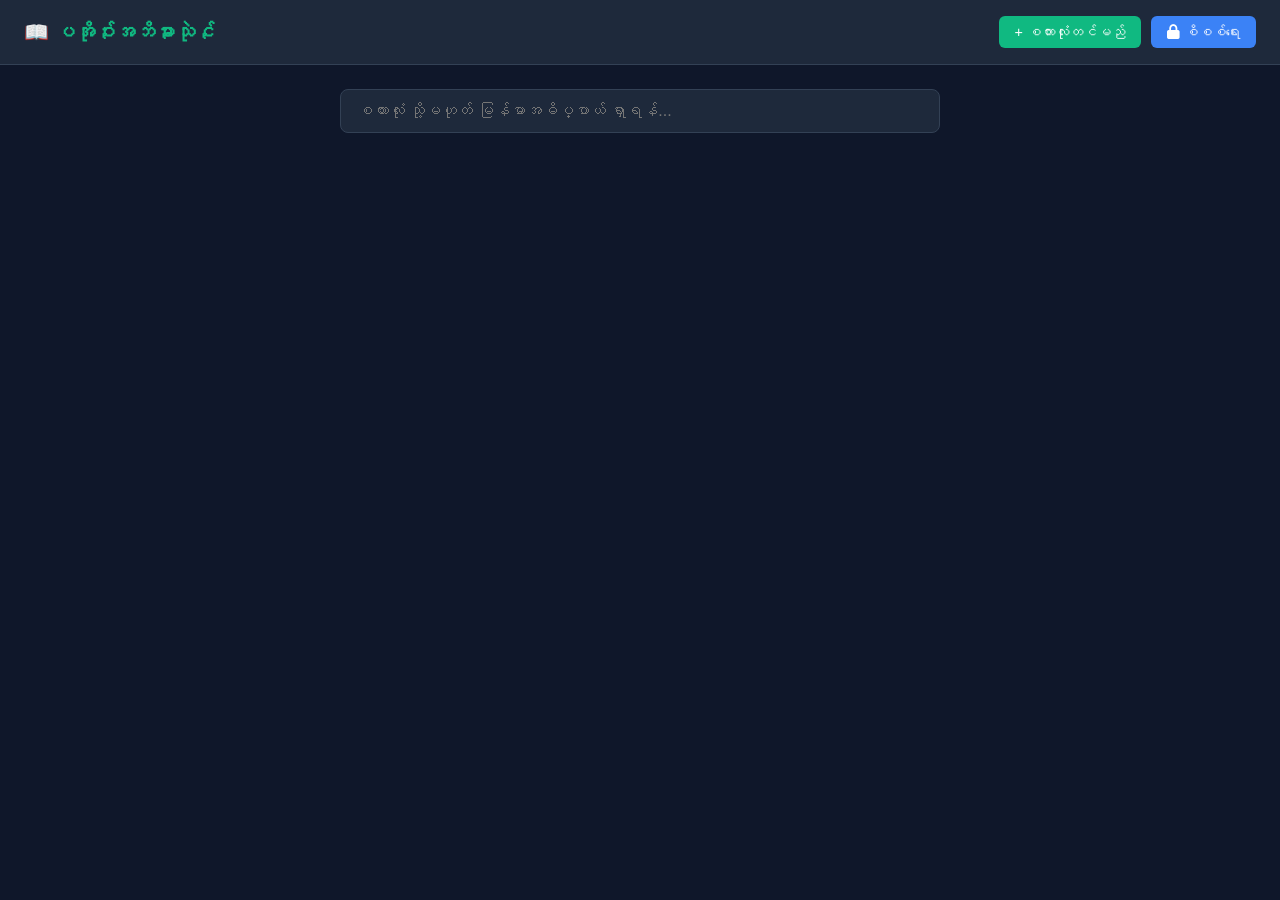
<file: index.html>
<!DOCTYPE html>
<html lang="my">
<head>
  <meta charset="UTF-8">
  <meta name="viewport" content="width=device-width, initial-scale=1.0">
  <title>ပအိုဝ်ႏအဘိဓာႏသုဲင်ꩻ</title>
  <link rel="stylesheet" href="https://cdnjs.cloudflare.com/ajax/libs/font-awesome/6.4.0/css/all.min.css">
  <style>
    :root {
      --bg-main: #0f172a;
      --card-bg: #1e293b;
      --text-main: #f8fafc;
      --text-sub: #94a3b8;
      --primary: #10b981;
      --border: #334155;
    }
    body { background-color: var(--bg-main); color: var(--text-main); font-family: sans-serif; margin: 0; padding: 0; }
    header { display: flex; justify-content: space-between; align-items: center; padding: 1rem 1.5rem; background: var(--card-bg); border-bottom: 1px solid var(--border); }
    h1 { font-size: 1.25rem; margin: 0; color: var(--primary); }
    .container { max-width: 600px; margin: auto; padding: 1.5rem; }
    .search-box { width: 100%; padding: 0.75rem 1rem; border-radius: 8px; border: 1px solid var(--border); background: var(--card-bg); color: var(--text-main); font-size: 1rem; margin-bottom: 1.5rem; box-sizing: border-box; }
    .word-card { background: var(--card-bg); border: 1px solid var(--border); border-radius: 10px; padding: 1rem; margin-bottom: 1rem; }
    .word-pao { font-size: 1.2rem; font-weight: bold; color: var(--primary); margin: 0 0 5px 0; }
    .badge { background: rgba(16, 185, 129, 0.15); color: var(--primary); padding: 2px 8px; border-radius: 4px; font-size: 0.8rem; }
    .btn { background: var(--primary); color: #fff; border: none; padding: 0.5rem 1rem; border-radius: 6px; cursor: pointer; text-decoration: none; display: inline-block; font-size: 0.9rem; }
    .nav-links { display: flex; gap: 10px; align-items: center; }
  </style>
</head>
<body>

  <header>
    <h1>📖 ပအိုဝ်ႏအဘိဓာႏသုဲင်ꩻ</h1>
    <div class="nav-links">
      <button class="btn" onclick="openAddModal()">+ စကားလုံးတင်မည်</button>
      <a href="dashboard.html" class="btn" style="background: #3b82f6;"><i class="fa-solid fa-lock"></i> စိစစ်ရေး</a>
    </div>
  </header>

  <div class="container">
    <input type="text" id="searchInput" class="search-box" placeholder="စကားလုံး သို့မဟုတ် မြန်မာအဓိပ္ပာယ် ရှာရန်..." oninput="renderViewerWords()">
    <div id="wordListDisplay"></div>
  </div>

  <!-- စကားလုံးတင်သွင်းရန် Modal -->
  <div id="addWordModal" style="display:none; position:fixed; inset:0; background:rgba(0,0,0,0.7); align-items:center; justify-content:center; padding:1rem;">
    <div style="background:var(--card-bg); padding:1.5rem; border-radius:12px; width:100%; max-width:450px; border:1px solid var(--border);">
      <h3>စကားလုံးအသစ် တင်သွင်းရန်</h3>
      <form onsubmit="handleContributorSubmit(event)">
        <input type="text" id="cName" placeholder="တင်သွင်းသူ နာမည်" class="search-box" required style="margin-bottom:10px;">
        <input type="text" id="cPao" placeholder="ပအိုဝ်ႏစကားလုံး" class="search-box" required style="margin-bottom:10px;">
        <input type="text" id="cType" placeholder="စကားလုံးအမျိုးအစား (ဥပမာ- နាមဝိသေသန)" class="search-box" required style="margin-bottom:10px;">
        <input type="text" id="cMeaning" placeholder="မြန်မာအဓိပ္ပာယ်" class="search-box" required style="margin-bottom:10px;">
        <input type="text" id="cExample" placeholder="သုံးစွဲပုံ ဥပမာ (လိုလျှင်)" class="search-box" style="margin-bottom:15px;">
        <div style="display:flex; justify-content:flex-end; gap:10px;">
          <button type="button" class="btn" style="background:#64748b;" onclick="closeModal('addWordModal')">ပိတ်မည်</button>
          <button type="submit" class="btn">ပေးပို့မည်</button>
        </div>
      </form>
    </div>
  </div>

  <div id="toastMsg" style="display:none; position:fixed; bottom:20px; left:50%; transform:translateX(-50%); background:#10b981; color:#fff; padding:10px 20px; border-radius:8px;"></div>

  <script>
    function openAddModal() { document.getElementById('addWordModal').style.display = 'flex'; }
    function closeModal(id) { document.getElementById(id).style.display = 'none'; }
  </script>
  <script type="module" src="js/app.js"></script>
</body>
</html>
</file>
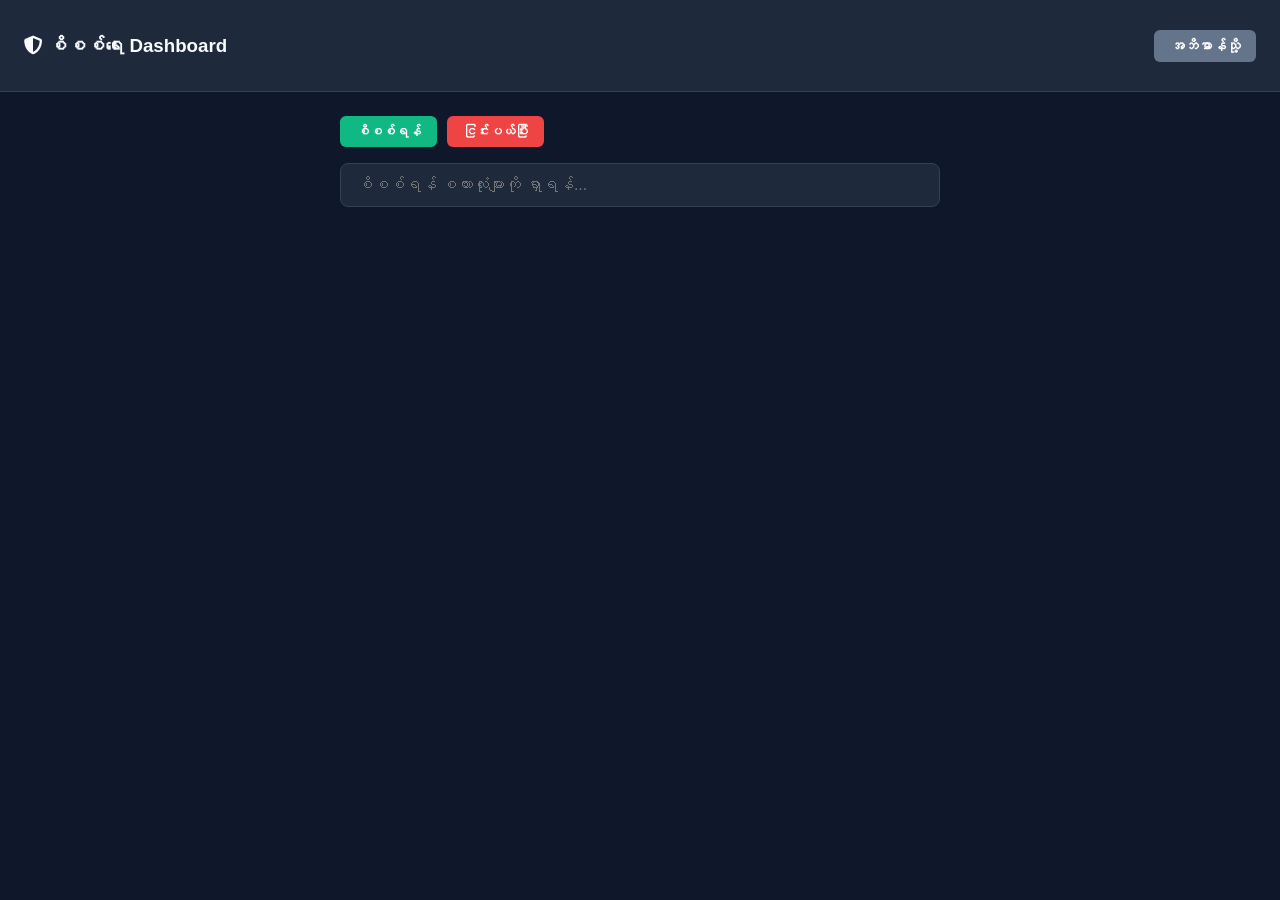
<file: dashboard.html>
<!DOCTYPE html>
<html lang="my">
<head>
  <meta charset="UTF-8">
  <meta name="viewport" content="width=device-width, initial-scale=1.0">
  <title>စိစစ်ရေး Dashboard - ပအိုဝ်ႏအဘိဓာန်</title>
  <link rel="stylesheet" href="https://cdnjs.cloudflare.com/ajax/libs/font-awesome/6.4.0/css/all.min.css">
  <style>
    :root {
      --bg-main: #0f172a;
      --card-bg: #1e293b;
      --text-main: #f8fafc;
      --text-sub: #94a3b8;
      --primary: #10b981;
      --warning: #f59e0b;
      --danger: #ef4444;
      --border: #334155;
    }
    body { background-color: var(--bg-main); color: var(--text-main); font-family: sans-serif; margin: 0; padding: 0; }
    header { display: flex; justify-content: space-between; align-items: center; padding: 1rem 1.5rem; background: var(--card-bg); border-bottom: 1px solid var(--border); }
    .container { max-width: 600px; margin: auto; padding: 1.5rem; }
    .search-box { width: 100%; padding: 0.75rem 1rem; border-radius: 8px; border: 1px solid var(--border); background: var(--card-bg); color: var(--text-main); font-size: 1rem; margin-bottom: 1.5rem; box-sizing: border-box; }
    .word-card { background: var(--card-bg); border: 1px solid var(--border); border-radius: 10px; padding: 1rem; margin-bottom: 1rem; }
    .word-pao { font-size: 1.2rem; font-weight: bold; color: var(--primary); margin: 0 0 5px 0; }
    .badge { background: rgba(16, 185, 129, 0.15); color: var(--primary); padding: 2px 8px; border-radius: 4px; font-size: 0.8rem; }
    .btn { border: none; padding: 0.5rem 1rem; border-radius: 6px; cursor: pointer; color: #fff; font-weight: bold; }
    .btn-success { background: var(--primary); }
    .btn-warning { background: var(--warning); }
    .btn-danger { background: var(--danger); }
  </style>
</head>
<body>

  <header>
    <h3><i class="fa-solid fa-shield-halved"></i> စိစစ်ရေး Dashboard</h3>
    <a href="index.html" class="btn" style="background:#64748b; text-decoration:none; font-size:0.9rem;">အဘိဓာန်သို့</a>
  </header>

  <div class="container">
    <div style="display:flex; gap:10px; margin-bottom:1rem;">
      <button class="btn btn-success" onclick="switchTab('pending')" id="tabPending">စိစစ်ရန်</button>
      <button class="btn btn-danger" onclick="switchTab('rejected')" id="tabRejected">ငြင်းပယ်ပြီး</button>
    </div>

    <!-- Pending Queue -->
    <div id="pendingSection">
      <input type="text" id="modSearchInput" class="search-box" placeholder="စိစစ်ရန် စကားလုံးများကို ရှာရန်..." oninput="renderModQueue()">
      <div id="modPendingList"></div>
    </div>

    <!-- Rejected Queue -->
    <div id="rejectedSection" style="display:none;">
      <input type="text" id="rejectedSearchInput" class="search-box" placeholder="ငြင်းပယ်ထားသော စကားလုံးများကို ရှာရန်..." oninput="renderRejectedQueue()">
      <div id="rejectedList"></div>
    </div>
  </div>

  <div id="toastMsg" style="display:none; position:fixed; bottom:20px; left:50%; transform:translateX(-50%); background:#10b981; color:#fff; padding:10px 20px; border-radius:8px;"></div>

  <script>
    function switchTab(tab) {
      document.getElementById('pendingSection').style.display = tab === 'pending' ? 'block' : 'none';
      document.getElementById('rejectedSection').style.display = tab === 'rejected' ? 'block' : 'none';
      if(tab === 'pending') renderModQueue();
      if(tab === 'rejected') renderRejectedQueue();
    }
  </script>
  <script type="module" src="js/app.js"></script>
</body>
</html>
</file>
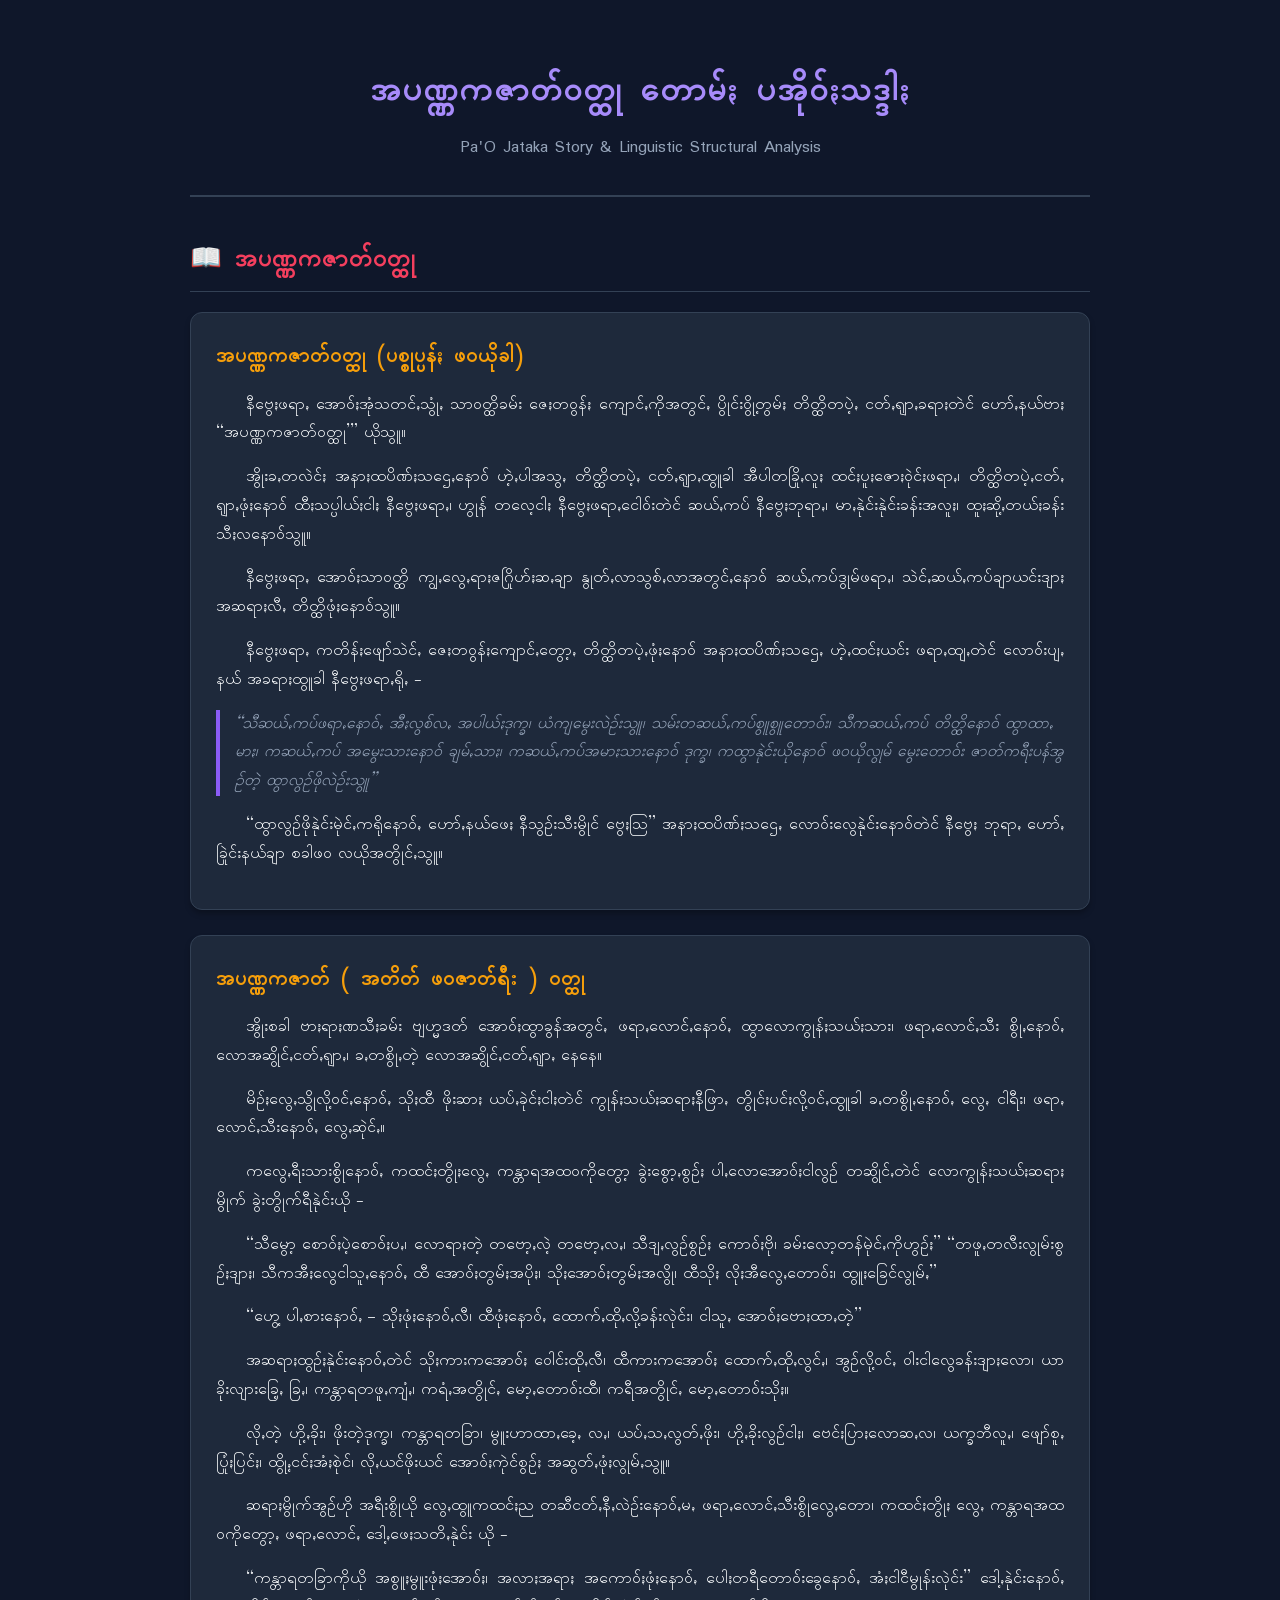
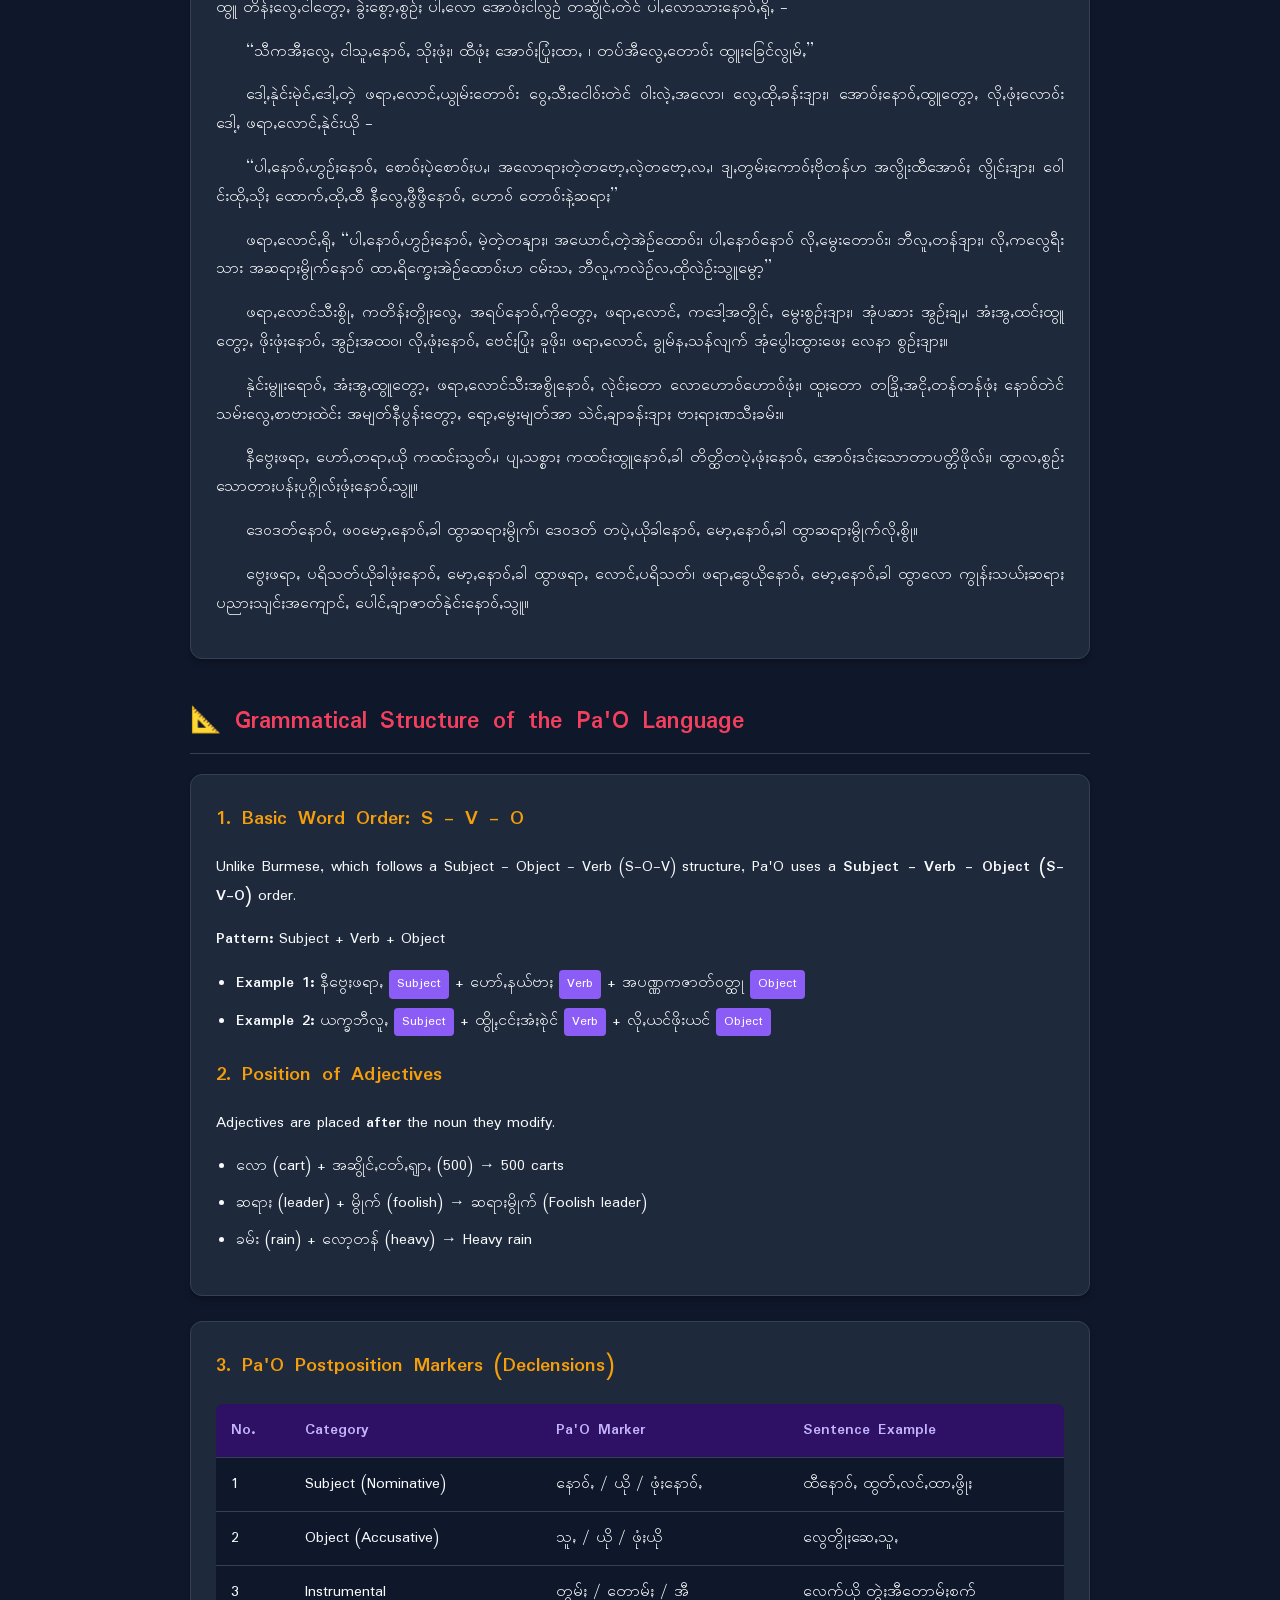
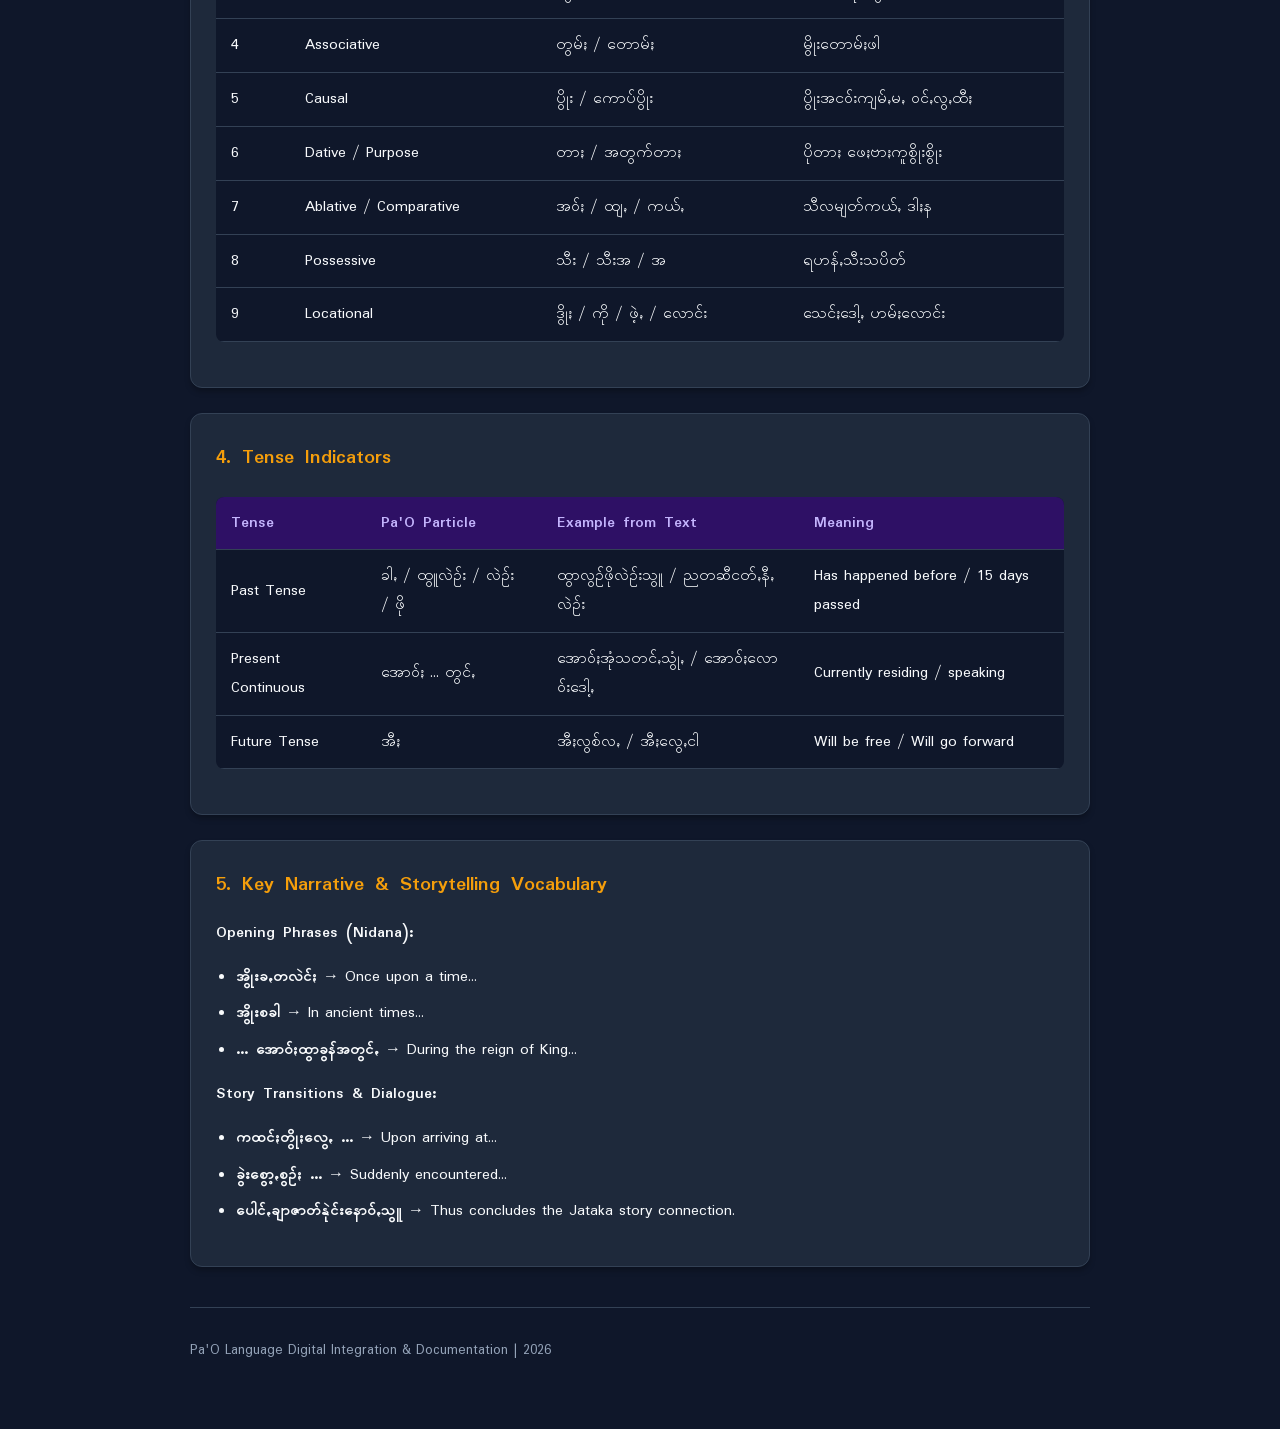
<file: lek/jat.html>
<!DOCTYPE html>
<html lang="blk">
<head>
    <meta charset="UTF-8">
    <meta name="viewport" content="width=device-width, initial-scale=1.0">
    <title>အပဏ္ဏကဇာတ်ဝတ္ထု တောမ်ႏ ပအိုဝ်ႏဘာႏသာႏသဒ္ဒါႏ</title>
    <link href="https://fonts.googleapis.com/css2?family=Padauk:wght@400;700&display=swap" rel="stylesheet">
    <style>
        :root {
            --primary-color: #8b5cf6;
            --primary-hover: #7c3aed;
            --bg-color: #0f172a;
            --card-bg: #1e293b;
            --text-color: #f8fafc;
            --text-muted: #94a3b8;
            --border-color: #334155;
            --accent-bg: #2e1065;
            --highlight: #f59e0b;
        }

        * {
            box-sizing: border-box;
            margin: 0;
            padding: 0;
        }

        body {
            font-family: 'Padauk', sans-serif;
            background-color: var(--bg-color);
            color: var(--text-color);
            line-height: 1.8;
            padding: 20px;
        }

        .container {
            max-width: 900px;
            margin: 0 auto;
        }

        header {
            text-align: center;
            padding: 40px 0 30px;
            border-bottom: 2px solid var(--border-color);
            margin-bottom: 30px;
        }

        h1 {
            font-size: 2.2rem;
            color: #a78bfa;
            margin-bottom: 10px;
        }

        .subtitle {
            color: var(--text-muted);
            font-size: 1.1rem;
        }

        .section-title {
            font-size: 1.6rem;
            color: #f43f5e;
            margin: 40px 0 20px;
            padding-bottom: 8px;
            border-bottom: 1px solid var(--border-color);
            display: flex;
            align-items: center;
            gap: 10px;
        }

        .card {
            background-color: var(--card-bg);
            border-radius: 12px;
            padding: 25px;
            margin-bottom: 25px;
            border: 1px solid var(--border-color);
            box-shadow: 0 4px 6px -1px rgba(0, 0, 0, 0.3);
        }

        .card h3 {
            color: var(--highlight);
            margin-bottom: 15px;
            font-size: 1.3rem;
        }

        p {
            margin-bottom: 15px;
            text-align: justify;
        }

        .story-text p {
            text-indent: 30px;
        }

        ul, ol {
            margin-left: 20px;
            margin-bottom: 15px;
        }

        li {
            margin-bottom: 8px;
        }

        .table-container {
            overflow-x: auto;
            margin: 20px 0;
        }

        table {
            width: 100%;
            border-collapse: collapse;
            background-color: #0f172a;
            border-radius: 8px;
            overflow: hidden;
        }

        th, td {
            padding: 12px 15px;
            text-align: left;
            border-bottom: 1px solid var(--border-color);
        }

        th {
            background-color: var(--accent-bg);
            color: #c4b5fd;
            font-weight: bold;
        }

        tr:hover {
            background-color: #1e1b4b;
        }

        .badge {
            background-color: var(--primary-color);
            color: white;
            padding: 2px 8px;
            border-radius: 4px;
            font-size: 0.85rem;
            display: inline-block;
        }

        blockquote {
            border-left: 4px solid var(--primary-color);
            padding-left: 15px;
            margin: 15px 0;
            color: var(--text-muted);
            font-style: italic;
        }

        footer {
            text-align: center;
            padding: 30px 0;
            color: var(--text-muted);
            font-size: 0.9rem;
            border-top: 1px solid var(--border-color);
            margin-top: 40px;
        }

        @media (max-width: 600px) {
            body {
                padding: 12px;
            }
            h1 {
                font-size: 1.6rem;
            }
            .card {
                padding: 15px;
            }
        }
    </style>
</head>
<body>

<div class="container">
    <header>
        <h1>အပဏ္ဏကဇာတ်ဝတ္ထု တောမ်ႏ ပအိုဝ်ႏသဒ္ဒါႏ</h1>
        <div class="subtitle">Pa'O Jataka Story & Linguistic Structural Analysis</div>
    </header>

    <!-- SECTION 1: JATAKA STORY -->
    <h2 class="section-title">📖 အပဏ္ဏကဇာတ်ဝတ္ထု</h2>

    <div class="card story-text">
        <h3>အပဏ္ဏကဇာတ်ဝတ္ထု (ပစ္စုပ္ပန်ႏ ဖဝယိုခါ)</h3>
        <p>နီဗွေႏဖရာꩻ အောဝ်ႏအုံသတင်ꩻသွုံꩻ သာဝတ္ထိခမ်း ဇေႏတဝွန်ႏ ကျောင်ꩻကိုအတွင်ꩻ ပွိုင်းဝွို့တွမ်ႏ တိတ္ထိတပဲ့ꩻ ငတ်ꩻရျာꩻခရာႏတဲင် ဟော်ꩻနယ်ဗာႏ “အပဏ္ဏကဇာတ်ဝတ္ထု’” ယိုသွူ။</p>
        <p>အွိုးခꩻတလဲင်ႏ အနာႏထပိဏ်ႏသဌေꩻနောဝ် ဟဲ့ꩻပါအသွꩻ တိတ္ထိတပဲ့ꩻ ငတ်ꩻရျာꩻထွူခါ အီပါတခြိုꩻလူႏ ထင်ႏပူႏဇောႏဝုဲင်ႏဖရာꩻ၊ တိတ္ထိတပဲ့ꩻငတ်ꩻရျာꩻဖုံႏနောဝ် ထီႏသပ္ပါယ်ႏငါႏ နီဗွေႏဖရာꩻ၊ ဟွုန် တလေ့ငါႏ နီဗွေႏဖရာꩻငေါဝ်းတဲင် ဆယ်ꩻကပ် နီဗွေႏဘုရာꩻ၊ မာꩻနုဲင်းနုဲင်းခန်းအလူႏ၊ ထူႏဆို့ꩻတယ်ႏခန်း သီႏလနောဝ်သွူ။</p>
        <p>နီဗွေႏဖရာꩻ အောဝ်ႏသာဝတ္ထိ ကျွꩻလွေꩻရာႏဇဂြိုဟ်ႏဆꩻချာ နွုတ်ꩻလာသွစ်ꩻလာအတွင်ꩻနောဝ် ဆယ်ꩻကပ်ဒွုမ်ဖရာꩻ၊ သဲင်ꩻဆယ်ꩻကပ်ချာယင်းဒျာႏ အဆရာႏလီꩻ တိတ္ထိဖုံႏနောဝ်သွူ။</p>
        <p>နီဗွေႏဖရာꩻ ကတိန်ႏဖျော်သဲင်ꩻ ဇေႏတဝွန်ႏကျောင်ꩻတွော့ꩻ တိတ္ထိတပဲ့ꩻဖုံႏနောဝ် အနာႏထပိဏ်ႏသဌေꩻ ဟဲ့ꩻထင်ႏယင်း ဖရာꩻထျꩻတဲင် လောဝ်းပျꩻနယ် အခရာႏထွူခါ နီဗွေႏဖရာꩻရိုꩻ -</p>
        <blockquote>
            “သီဆယ်ꩻကပ်ဖရာꩻနောဝ်ꩻ အီႏလွစ်လꩻ အပါယ်ႏဒုက္ခ၊ ယံကျမွေးလဲဉ်းသွူ၊ သမ်းတဆယ်ꩻကပ်စွူစွူတောဝ်း၊ သီကဆယ်ꩻကပ် တိတ္ထိနောဝ် ထွာထာꩻမာႏ၊ ကဆယ်ꩻကပ် အမွေးသားနောဝ် ချမ်ꩻသာႏ၊ ကဆယ်ꩻကပ်အမာႏသားနောဝ် ဒုက္ခ၊ ကထွာနုဲင်းယိုနောဝ် ဖဝယိုလွုမ် မွေးတောဝ်း ဇာတ်ကရီးပန်အွဉ်တဲ့ ထွာလွဉ်ဖိုလဲဉ်းသွူ”
        </blockquote>
        <p>“ထွာလွဉ်ဖိုနုဲင်းမုဲင်ꩻကရိုနောဝ်ꩻ ဟော်ꩻနယ်ဖေႏ နီသွဉ်းသီးမွိုင် ဗွေႏသြ” အနာႏထပိဏ်ႏသဌေꩻ လောဝ်းလွေနုဲင်းနောဝ်တဲင် နီဗွေႏ ဘုရာꩻ ဟော်ꩻခြုဲင်းနယ်ချာ စခါဖဝ လယိုအတွိုင်ꩻသွူ။</p>
    </div>

    <div class="card story-text">
        <h3>အပဏ္ဏကဇာတ် ( အတိတ် ဖဝဇာတ်ရီး ) ဝတ္ထု</h3>
        <p>အွိုးစခါ ဗာႏရာႏဏသီႏခမ်း ဗျဟ္မဒတ် အောဝ်ႏထွာခွန်အတွင်ꩻ ဖရာꩻလောင်ꩻနောဝ်ꩻ ထွာလောကွုန်ႏသယ်ႏသား၊ ဖရာꩻလောင်ꩻသီး စွိုꩻနောဝ်ꩻ လောအဆွိုင်ꩻငတ်ꩻရျာꩻ၊ ခꩻတစွိုꩻတဲ့ လောအဆွိုင်ꩻငတ်ꩻရျာꩻ နေနေ။</p>
        <p>မိဉ်ႏလွေꩻသွိုလို့ဝင်ꩻနောဝ်ꩻ သိုႏထီ ဖိုးဆာႏ ယပ်ꩻခုဲင်ႏငါႏတဲင် ကွုန်ႏသယ်ႏဆရာႏနီဖြာꩻ တွိုင်ႏပင်ႏလို့ဝင်ꩻထွူခါ ခꩻတစွိုꩻနောဝ်ꩻ လွေꩻ ငါရီး၊ ဖရာꩻလောင်ꩻသီးနောဝ်ꩻ လွေꩻဆုဲင်ꩻ။</p>
        <p>ကလွေꩻရီးသားစွိုနောဝ်ꩻ ကထင်ႏတွိုႏလွေꩻ ကန္တာရအထဝကိုတွော့ ခွဲးစွော့ꩻစွဉ်ႏ ပါꩻလောအောဝ်ႏငါလွဉ် တဆွိုင်ꩻတဲင် လောကွုန်ႏသယ်ႏဆရာႏမွိုက် ခွဲးတွိုက်ရီနုဲင်းယို -</p>
        <p>“သီမွော့ စောဝ်ႏပဲ့စောဝ်ႏပꩻ၊ လောရာႏတဲ့ တဗော့ꩻလဲ့ တဗော့ꩻလꩻ၊ သီဒျꩻလွဉ်စွဉ်ႏ ကောဝ်ႏဗို၊ ခမ်းလော့တန်မုဲင်ꩻကိုဟွဉ်ႏ” “တဖူꩻတလီးလွုမ်းစွဉ်ႏဒျာႏ၊ သီကအီႏလွေငါသူꩻနောဝ်ꩻ ထီ အောဝ်ႏတွမ်ႏအပိုႏ၊ သိုႏအောဝ်ႏတွမ်ႏအလွို၊ ထီသိုႏ လိုႏအီလွေꩻတောဝ်း၊ ထွူႏခြေင်လွုမ်ꩻ”</p>
        <p>“ဟွေ့ ပါꩻစားနောဝ်ꩻ – သိုႏဖုံႏနောဝ်ꩻလီ၊ ထီဖုံႏနောဝ်ꩻ ထောက်ꩻထိုꩻလို့ခန်းလုဲင်း၊ ငါသူꩻ အောဝ်ႏဗောႏထာꩻတဲ့”</p>
        <p>အဆရာႏထွဉ်ႏနုဲင်းနောဝ်ꩻတဲင် သိုႏကားကအောဝ်ႏ ဝေါင်းထိုꩻလီ၊ ထီကားကအောဝ်ႏ ထောက်ꩻထိုꩻလွင်ꩻ၊ အွဉ်လို့ဝင်ꩻ ဝါးငါလွေခန်းဒျာႏလော၊ ယာခိုးလျားခြေ့ꩻ ခြꩻ၊ ကန္တာရတဖူꩻကျံꩻ၊ ကရံꩻအတွိုင်ꩻ မော့ꩻတောဝ်းထီ၊ ကရီအတွိုင်ꩻ မော့ꩻတောဝ်းသိုႏ။</p>
        <p>လိုꩻတဲ့ ဟို့ꩻခိုး၊ ဖိုးတဲ့ဒုက္ခ၊ ကန္တာရတခြာ၊ မွူးဟာထာꩻခေ့ꩻ လꩻ၊ ယပ်ꩻသꩻလွတ်ꩻဖိုး၊ ဟို့ꩻခိုးလွဉ်ငါႏ၊ ဗေင်ႏပြာႏလောဆꩻလ၊ ယက္ခဘီလူꩻ၊ ဖျော်စူꩻပြုံႏပြင်ႏ၊ ထွို့ꩻငင်ႏအံႏစုဲင်၊ လိုꩻယင်ဖိုးယင် အောဝ်ႏကုဲင်စွဉ်ႏ အဆွတ်ꩻဖုံႏလွုမ်ꩻသွူ။</p>
        <p>ဆရာႏမွိုက်အွဉ်ဟို အရီးစွိုယို လွေꩻထွူကထင်ႏည တဆီငတ်ꩻနီꩻလဲဉ်းနောဝ်ꩻမꩻ ဖရာꩻလောင်ꩻသီးစွိုလွေꩻတော၊ ကထင်ႏတွိုႏ လွေꩻ ကန္တာရအထဝကိုတွော့ꩻ ဖရာꩻလောင်ꩻ ဒေါ့ꩻဖေႏသတိꩻနုဲင်း ယို -</p>
        <p>“ကန္တာရတခြာကိုယို အစွူႏမွူးဖုံႏအောဝ်ႏ၊ အလာႏအရာႏ အကောဝ်ႏဖုံႏနောဝ်ꩻ ပေါႏတရီတောဝ်းခွေနောဝ်ꩻ အံႏငါငီမွုန်းလုဲင်း” ဒေါ့ꩻနုဲင်းနောဝ်ꩻထွူ တိန်ႏလွေꩻငါတွော့ꩻ ခွဲးစွော့ꩻစွဉ်ႏ ပါꩻလော အောဝ်ႏငါလွဉ် တဆွိုင်ꩻတဲင် ပါꩻလောသားနောဝ်ꩻရိုꩻ -</p>
        <p>“သီကအီႏလွေꩻ ငါသူꩻနောဝ်ꩻ သိုႏဖုံႏ၊ ထီဖုံႏ အောဝ်ႏပြုံႏထာꩻ ၊ တပ်အီလွေꩻတောဝ်း ထွူႏခြေင်လွုမ်ꩻ”</p>
        <p>ဒေါ့ꩻနုဲင်းမုဲင်ꩻဒေါ့ꩻတဲ့ ဖရာꩻလောင်ꩻယွုမ်းတောဝ်း ဝွေꩻသီးငေါဝ်းတဲင် ဝါးလဲ့ꩻအလော၊ လွေꩻထိုꩻခန်းဒျာႏ၊ အောဝ်ႏနောဝ်ꩻထွူတွော့ꩻ လိုꩻဖုံႏလောဝ်းဒေါ့ꩻ ဖရာꩻလောင်ꩻနုဲင်းယို -</p>
        <p>“ပါꩻနောဝ်ꩻဟွဉ်ႏနောဝ်ꩻ စောဝ်ႏပဲ့စောဝ်ႏပꩻ၊ အလောရာႏတဲ့တဗော့ꩻလဲ့တဗော့ꩻလꩻ၊ ဒျꩻတွမ်ႏကောဝ်ႏဗိုတန်ဟ အလွိုးထီအောဝ်ႏ လွိုင်ႏဒျာႏ၊ ဝေါင်းထိုꩻသိုႏ ထောက်ꩻထိုꩻထီ နီလွေꩻဖွီဖွီနောဝ်ꩻ ဟောဝ် တောဝ်းနဲ့ဆရာႏ”</p>
        <p>ဖရာꩻလောင်ꩻရိုꩻ “ပါꩻနောဝ်ꩻဟွဉ်ႏနောဝ်ꩻ မဲ့တဲ့တနျာႏ၊ အယောင်ꩻတဲ့အဲဉ်ထောဝ်း၊ ပါꩻနောဝ်နောဝ် လိုꩻမွေးတောဝ်း၊ ဘီလူꩻတန်ဒျာႏ၊ လိုꩻကလွေရီးသား အဆရာႏမွိုက်နောဝ် ထာꩻရိက္ခေႏအဲဉ်ထောဝ်းဟ ငမ်းသꩻ ဘီလူꩻကလဲဉ်လꩻထိုလဲဉ်းသွူမွော့”</p>
        <p>ဖရာꩻလောင်သီးစွိုꩻ ကတိန်ႏတွိုႏလွေꩻ အရပ်နောဝ်ꩻကိုတွော့ꩻ ဖရာꩻလောင်ꩻ ကဒေါ့အတွိုင်ꩻ မွေးစွဉ်ႏဒျာႏ၊ အုံပဆား အွဉ်ႏချꩻ၊ အံႏအွꩻထင်ႏထွူတွော့ꩻ ဖိုးဖုံႏနောဝ်ꩻ အွဉ်ႏအထဝ၊ လိုꩻဖုံႏနောဝ်ꩻ ဗေင်ႏပြုံႏ ခူဖိုး၊ ဖရာꩻလောင်ꩻ ခွုမ်နꩻသန်လျက် အုံပွေါးထွားဖေႏ လေနာ စွဉ်ႏဒျာႏ။</p>
        <p>နုဲင်းမွူးရောဝ်ꩻ အံႏအွꩻထွူတွော့ꩻ ဖရာꩻလောင်သီးအစွိုနောဝ်ꩻ လုဲင်ႏတော လောဟောဝ်ဟောဝ်ဖုံႏ၊ ထူႏတော တခြိုꩻအငိုꩻတန်တန်ဖုံႏ နောဝ်တဲင် သမ်းလွေꩻစာဗာႏထဲင်း အမျတ်နီပွန်းတွော့ꩻ ရော့ꩻမွေးမျတ်အာ သဲင်ꩻချာခန်းဒျာႏ ဗာႏရာႏဏသီႏခမ်း။</p>
        <p>နီဗွေႏဖရာꩻ ဟော်ꩻတရာꩻယို ကထင်ႏသွတ်ꩻ၊ ပျꩻသစ္စာႏ ကထင်ႏထွူနောဝ်ꩻခါ တိတ္ထိတပဲ့ꩻဖုံႏနောဝ်ꩻ အောဝ်ႏဒင်ႏသောတာပတ္တိဖိုလ်ႏ၊ ထွာလꩻစွဉ်း သောတာႏပန်ႏပုဂ္ဂိုလ်ႏဖုံႏနောဝ်ꩻသွူ။</p>
        <p>ဒေဝဒတ်နောဝ်ꩻ ဖဝမော့ꩻနောဝ်ꩻခါ ထွာဆရာႏမွိုက်၊ ဒေဝဒတ် တပဲ့ꩻယိုခါနောဝ်ꩻ မော့ꩻနောဝ်ꩻခါ ထွာဆရာႏမွိုက်လိုꩻစွို။</p>
        <p>ဗွေႏဖရာꩻ ပရိသတ်ယိုခါဖုံႏနောဝ်ꩻ မော့ꩻနောဝ်ꩻခါ ထွာဖရာꩻ လောင်ꩻပရိသတ်၊ ဖရာꩻခွေယိုနောဝ်ꩻ မော့ꩻနောဝ်ꩻခါ ထွာလော ကွုန်ႏသယ်ႏဆရာႏ ပညာႏသျင်ႏအကျောင်ꩻ ပေါင်ꩻချာဇာတ်နုဲင်းနောဝ်ꩻသွူ။</p>
    </div>

    <!-- SECTION 2: GRAMMAR STRUCTURE -->
    <h2 class="section-title">📐 Grammatical Structure of the Pa'O Language</h2>

    <div class="card">
        <h3>1. Basic Word Order: S - V - O</h3>
        <p>Unlike Burmese, which follows a Subject - Object - Verb (S-O-V) structure, Pa'O uses a <strong>Subject - Verb - Object (S-V-O)</strong> order.</p>
        <p><strong>Pattern:</strong> Subject + Verb + Object</p>
        <ul>
            <li><strong>Example 1:</strong> နီဗွေႏဖရာꩻ <span class="badge">Subject</span> + ဟော်ꩻနယ်ဗာႏ <span class="badge">Verb</span> + အပဏ္ဏကဇာတ်ဝတ္ထု <span class="badge">Object</span></li>
            <li><strong>Example 2:</strong> ယက္ခဘီလူꩻ <span class="badge">Subject</span> + ထွို့ꩻငင်ႏအံႏစုဲင် <span class="badge">Verb</span> + လိုꩻယင်ဖိုးယင် <span class="badge">Object</span></li>
        </ul>

        <h3 style="margin-top:20px;">2. Position of Adjectives</h3>
        <p>Adjectives are placed <strong>after</strong> the noun they modify.</p>
        <ul>
            <li>လော (cart) + အဆွိုင်ꩻငတ်ꩻရျာꩻ (500) &rarr; 500 carts</li>
            <li>ဆရာႏ (leader) + မွိုက် (foolish) &rarr; ဆရာႏမွိုက် (Foolish leader)</li>
            <li>ခမ်း (rain) + လော့တန် (heavy) &rarr; Heavy rain</li>
        </ul>
    </div>

    <div class="card">
        <h3>3. Pa'O Postposition Markers (Declensions)</h3>
        <div class="table-container">
            <table>
                <thead>
                    <tr>
                        <th>No.</th>
                        <th>Category</th>
                        <th>Pa'O Marker</th>
                        <th>Sentence Example</th>
                    </tr>
                </thead>
                <tbody>
                    <tr><td>1</td><td>Subject (Nominative)</td><td>နောဝ်ꩻ / ယို / ဖုံႏနောဝ်ꩻ</td><td>ထီနောဝ်ꩻ ထွတ်ꩻလင်ꩻထာꩻဖွိုႏ</td></tr>
                    <tr><td>2</td><td>Object (Accusative)</td><td>သူꩻ / ယို / ဖုံႏယို</td><td>လွေတွိုႏဆေꩻသူꩻ</td></tr>
                    <tr><td>3</td><td>Instrumental</td><td>တွမ်ႏ / တောမ်ႏ / အီ</td><td>လေက်ယို တွဲႏအီတောမ်ႏစက်</td></tr>
                    <tr><td>4</td><td>Associative</td><td>တွမ်ႏ / တောမ်ႏ</td><td>မွိုးတောမ်ႏဖါ</td></tr>
                    <tr><td>5</td><td>Causal</td><td>ပွိုး / ကောပ်ပွိုး</td><td>ပွိုးအငဝ်းကျမ်ꩻမꩻ ဝင်ꩻလွꩻထီႏ</td></tr>
                    <tr><td>6</td><td>Dative / Purpose</td><td>တာႏ / အတွက်တာႏ</td><td>ပိုတာႏ ဖေႏဗာႏကူစွိုးစွိုး</td></tr>
                    <tr><td>7</td><td>Ablative / Comparative</td><td>အဝ်ႏ / ထျꩻ / ကယ်ꩻ</td><td>သီလမျတ်ကယ်ꩻ ဒါႏန</td></tr>
                    <tr><td>8</td><td>Possessive</td><td>သီး / သီးအ / အ</td><td>ရဟန်ꩻသီးသပိတ်</td></tr>
                    <tr><td>9</td><td>Locational</td><td>ဒွိုႏ / ကို / ဖဲ့ꩻ / လောင်း</td><td>သေင်ႏဒေါ့ꩻ ဟမ်ႏလောင်း</td></tr>
                </tbody>
            </table>
        </div>
    </div>

    <div class="card">
        <h3>4. Tense Indicators</h3>
        <div class="table-container">
            <table>
                <thead>
                    <tr>
                        <th>Tense</th>
                        <th>Pa'O Particle</th>
                        <th>Example from Text</th>
                        <th>Meaning</th>
                    </tr>
                </thead>
                <tbody>
                    <tr>
                        <td>Past Tense</td>
                        <td>ခါꩻ / ထွူလဲဉ်း / လဲဉ်း / ဖို</td>
                        <td>ထွာလွဉ်ဖိုလဲဉ်းသွူ / ညတဆီငတ်ꩻနီꩻလဲဉ်း</td>
                        <td>Has happened before / 15 days passed</td>
                    </tr>
                    <tr>
                        <td>Present Continuous</td>
                        <td>အောဝ်ႏ ... တွင်ꩻ</td>
                        <td>အောဝ်ႏအုံသတင်ꩻသွုံꩻ / အောဝ်ႏလောဝ်းဒေါ့ꩻ</td>
                        <td>Currently residing / speaking</td>
                    </tr>
                    <tr>
                        <td>Future Tense</td>
                        <td>အီႏ</td>
                        <td>အီႏလွစ်လꩻ / အီႏလွေꩻငါ</td>
                        <td>Will be free / Will go forward</td>
                    </tr>
                </tbody>
            </table>
        </div>
    </div>

    <div class="card">
        <h3>5. Key Narrative & Storytelling Vocabulary</h3>
        <p><strong>Opening Phrases (Nidana):</strong></p>
        <ul>
            <li><strong>အွိုးခꩻတလဲင်ႏ</strong> &rarr; Once upon a time...</li>
            <li><strong>အွိုးစခါ</strong> &rarr; In ancient times...</li>
            <li><strong>... အောဝ်ႏထွာခွန်အတွင်ꩻ</strong> &rarr; During the reign of King...</li>
        </ul>
        <p><strong>Story Transitions & Dialogue:</strong></p>
        <ul>
            <li><strong>ကထင်ႏတွိုႏလွေꩻ ...</strong> &rarr; Upon arriving at...</li>
            <li><strong>ခွဲးစွော့ꩻစွဉ်ႏ ...</strong> &rarr; Suddenly encountered...</li>
            <li><strong>ပေါင်ꩻချာဇာတ်နုဲင်းနောဝ်ꩻသွူ</strong> &rarr; Thus concludes the Jataka story connection.</li>
        </ul>
    </div>

    <footer>
        <p>Pa'O Language Digital Integration & Documentation | 2026</p>
    </footer>
</div>

</body>
</html>
</file>
